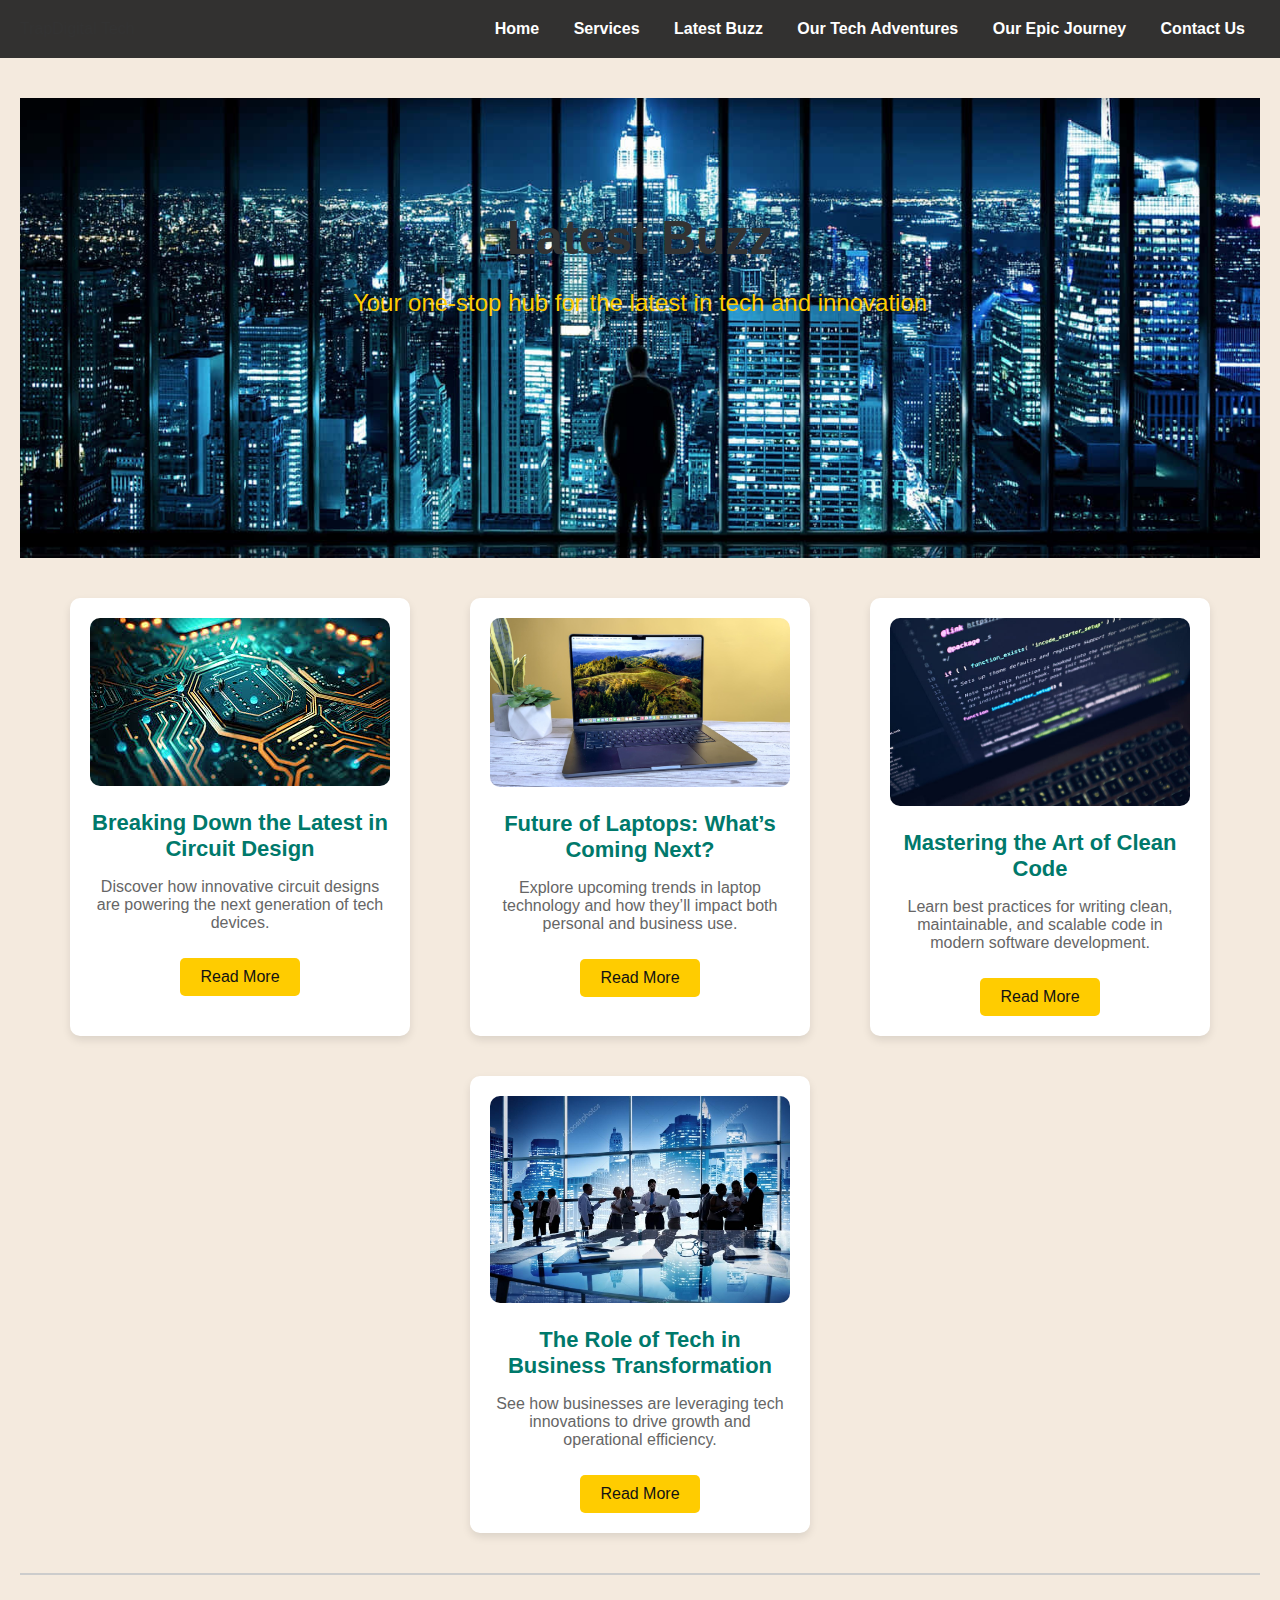
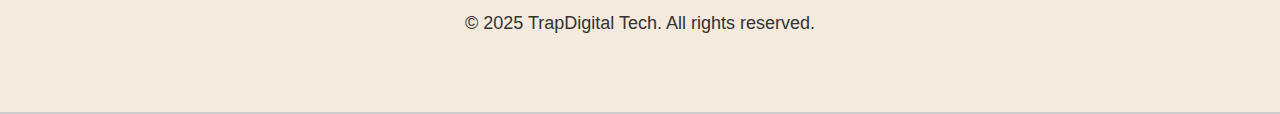
<file: buzz.html>
<!DOCTYPE html>
<html lang="en">
<head>
    <meta charset="UTF-8">
    <meta name="viewport" content="width=device-width, initial-scale=1.0">
    <title>Latest Buzz - TrapDigital Tech</title>
    <link rel="stylesheet" href="styles.css">
    <style>

        /* Navigation Bar */
        .navbar {
            display: flex;
            justify-content: space-between;
            align-items: center;
            padding: 20px;
            background-color: rgba(0, 0, 0, 0.8);
        }

        .navbar a {
            color: #ffffff;
            text-decoration: none;
            margin: 0 15px;
            font-weight: 600;
        }

        .navbar a:hover {
            color: #f3a953;
        }

    </style>
</head>
<body>
    <nav class="navbar">
        <div class="logo">TrapDigital Tech</div>
        <div>
            <a href="index.html">Home</a>
            <a href="services.html">Services</a>
            <a href="buzz.html">Latest Buzz</a>
            <a href="tech-adventures.html">Our Tech Adventures</a>
            <a href="epic-journey.html">Our Epic Journey</a>
            <a href="contact.html">Contact Us</a>
        </div>
    </nav>
    <header class="header">
        <!-- Parallax Header Section -->
    <header class="header-section parallax">
        <h1 class="animate-text">Latest Buzz</h1>
        <p class="animate-subtext">Your one-stop hub for the latest in tech and innovation</p>
    </header>

    <section class="articles-section">
        <!-- Article 1 -->
        <article class="article-card">
            <img src="images/circuit.jpeg" alt="Circuit board">
            <h2>Breaking Down the Latest in Circuit Design</h2>
            <p>Discover how innovative circuit designs are powering the next generation of tech devices.</p>
            <button class="read-more-btn">Read More</button>
        </article>

        <!-- Article 2 -->
        <article class="article-card">
            <img src="images/laptopscreen.jpg" alt="Laptop screen">
            <h2>Future of Laptops: What’s Coming Next?</h2>
            <p>Explore upcoming trends in laptop technology and how they’ll impact both personal and business use.</p>
            <button class="read-more-btn">Read More</button>
        </article>

        <!-- Article 3 -->
        <article class="article-card">
            <img src="images/code.jpg" alt="Computer code">
            <h2>Mastering the Art of Clean Code</h2>
            <p>Learn best practices for writing clean, maintainable, and scalable code in modern software development.</p>
            <button class="read-more-btn">Read More</button>
        </article>

        <!-- Article 4 -->
        <article class="article-card">
            <img src="images/businesspple.jpg" alt="Business people in office">
            <h2>The Role of Tech in Business Transformation</h2>
            <p>See how businesses are leveraging tech innovations to drive growth and operational efficiency.</p>
            <button class="read-more-btn">Read More</button>
        </article>
    </section>

    <footer class="footer">
        <p>&copy; 2025 TrapDigital Tech. All rights reserved.</p>
    </footer>
</body>
</html>
</file>
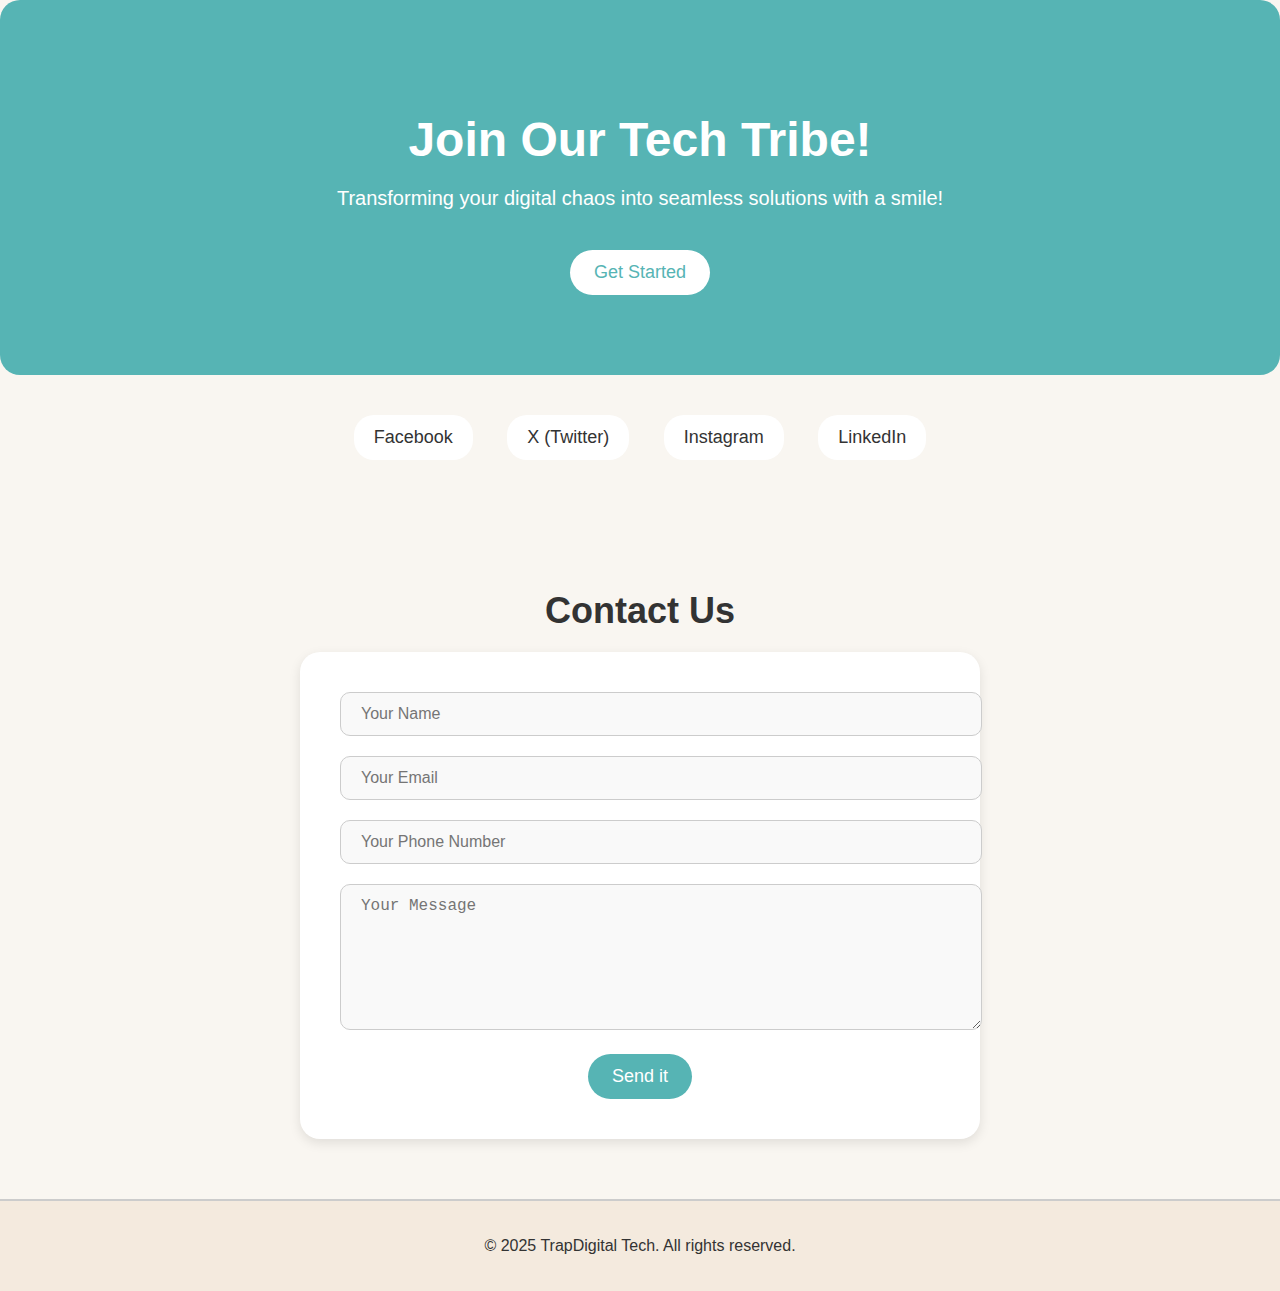
<file: landing.html>
<!DOCTYPE html>
<html lang="en">
<head>
    <meta charset="UTF-8">
    <meta name="viewport" content="width=device-width, initial-scale=1.0">
    <title>Join Our Tech Tribe - TrapDigital Tech</title>
    <link rel="stylesheet" href="styles.css">
</head>
<body>
    <!-- Landing Header Section -->
    <header class="landing-header">
        <h1>Join Our Tech Tribe!</h1>
        <p>Transforming your digital chaos into seamless solutions with a smile!</p>
        <button class="get-started-btn">Get Started</button>
    </header>

    <!-- Social Media Icons Section -->
    <section class="social-media-icons">
        <a href="#" class="icon facebook" target="_blank">Facebook</a>
        <a href="#" class="icon twitter" target="_blank">X (Twitter)</a>
        <a href="#" class="icon instagram" target="_blank">Instagram</a>
        <a href="#" class="icon linkedin" target="_blank">LinkedIn</a>
    </section>

    <!-- Contact Form Section -->
    <section class="contact-form-section">
        <h2>Contact Us</h2>
        <form action="#" method="post">
            <div class="form-group">
                <input type="text" name="name" placeholder="Your Name" required>
            </div>
            <div class="form-group">
                <input type="email" name="email" placeholder="Your Email" required>
            </div>
            <div class="form-group">
                <input type="tel" name="phone" placeholder="Your Phone Number" required>
            </div>
            <div class="form-group">
                <textarea name="message" placeholder="Your Message" required></textarea>
            </div>
            <button type="submit" class="send-btn">Send it</button>
        </form>
    </section>

    <!-- Footer Section -->
    <footer class="footer">
        <p>&copy; 2025 TrapDigital Tech. All rights reserved.</p>
    </footer>
</body>
</html>
</file>
<file: styles.css>
/* General Styles */
body {
    font-family: 'Arial', sans-serif;
    margin: 0;
    padding: 0;
    background-color: #e0f7fa; /* Light teal/blue background */
    color: #333;
}

/* Header Styles */
.header {
    text-align: center;
    padding: 40px 20px;
    background-color: #161817; /* Teal color */
    color: #fff;
}

.header h1 {
    font-size: 36px;
    margin-bottom: 10px;
}

.header p {
    font-size: 18px;
}

/* Articles Section */
.articles-section {
    display: flex;
    flex-wrap: wrap;
    justify-content: space-around;
    padding: 20px;
}

.article-card {
    background-color: #ffffff;
    width: 300px;
    margin: 20px;
    padding: 20px;
    border-radius: 10px;
    box-shadow: 0 4px 8px rgba(0, 0, 0, 0.1);
    text-align: center;
}

.article-card img {
    width: 100%;
    border-radius: 10px;
}

.article-card h2 {
    font-size: 22px;
    margin: 20px 0 10px;
    color: #00796b;
}

.article-card p {
    font-size: 16px;
    color: #666;
}

.read-more-btn {
    background-color: #00796b;
    color: #fff;
    border: none;
    padding: 10px 20px;
    font-size: 16px;
    border-radius: 5px;
    cursor: pointer;
    margin-top: 10px;
}

.read-more-btn:hover {
    background-color: #004d40;
}

/* Footer Styles */
.footer {
    text-align: center;
    padding: 20px;
    background-color: #00796b;
    color: #fff;
}

/*tech adventures*/
/* General Styles */
body {
    font-family: 'Arial', sans-serif;
    margin: 0;
    padding: 0;
    background-color: #121212;
    color: #ffffff;
    scroll-behavior: smooth;
}

/* Parallax Effect */
.parallax {
    background-image: url('images/background.jpeg');
    background-attachment: fixed;
    background-size: cover;
    background-position: center;
    height: 300px;
}

/* Header Section Styles */
.header-section {
    text-align: center;
    padding: 80px 20px;
    color: #ffcc00;
}

.header-section h1 {
    font-size: 48px;
    margin-bottom: 20px;
    animation: fadeIn 2s ease-in-out;
}

.header-section p {
    font-size: 24px;
    animation: slideUp 2s ease-in-out;
}

/* Text Animation */
@keyframes fadeIn {
    from {
        opacity: 0;
    }
    to {
        opacity: 1;
    }
}

@keyframes slideUp {
    from {
        transform: translateY(20px);
        opacity: 0;
    }
    to {
        transform: translateY(0);
        opacity: 1;
    }
}

/* Image Grid Section */
.image-grid {
    display: grid;
    grid-template-columns: repeat(auto-fit, minmax(300px, 1fr));
    gap: 20px;
    padding: 40px;
}

.image-card {
    background-color: #1e1e1e;
    border-radius: 12px;
    box-shadow: 0 4px 12px rgba(0, 0, 0, 0.3);
    overflow: hidden;
    text-align: center;
    transition: transform 0.3s ease, box-shadow 0.3s ease;
}

.image-card:hover {
    transform: translateY(-10px);
    box-shadow: 0 8px 16px rgba(0, 0, 0, 0.5);
}

.image-card img {
    width: 100%;
    height: auto;
    border-bottom: 4px solid #ffcc00;
    transition: transform 0.3s ease;
}

.image-card img:hover {
    transform: scale(1.05);
}

.image-card h2 {
    font-size: 24px;
    color: #ffcc00;
    margin: 20px 0 10px;
}

.image-card p {
    font-size: 16px;
    color: #cccccc;
    margin: 0 20px 20px;
}

/* Button Styles */
.read-more-btn {
    background-color: #ffcc00;
    color: #121212;
    border: none;
    padding: 10px 20px;
    font-size: 16px;
    border-radius: 5px;
    cursor: pointer;
    margin-top: 10px;
    transition: background-color 0.3s ease, transform 0.3s ease;
}

.read-more-btn:hover {
    background-color: #ff9900;
    transform: scale(1.05);
}

/* Footer Styles */
.footer {
    text-align: center;
    padding: 20px;
    background-color: #1c1c1c;
    color: #cccccc;
}
 /*epic journey*/
 /* General Styles */
body {
    font-family: 'Arial', sans-serif;
    margin: 0;
    padding: 0;
    background-color: #f8f5f2; /* Soft Beige Background */
    color: #333333;
    scroll-behavior: smooth;
}

/* Header Bar Styles */
.header-bar {
    background-color: #56b4b4; /* Light Teal Color */
    padding: 10px 20px;
    text-align: center;
}

.header-bar nav a {
    color: #ffffff;
    text-decoration: none;
    font-size: 18px;
    margin: 0 15px;
    transition: color 0.3s ease;
}

.header-bar nav a:hover {
    color: #d4ecec;
}

/* Centered Text Section */
.centered-section {
    text-align: center;
    padding: 60px 20px;
}

.centered-section h1 {
    font-size: 36px;
    color: #333333;
    margin-bottom: 20px;
}

.centered-section p {
    font-size: 18px;
    color: #555555;
    line-height: 1.6;
    max-width: 800px;
    margin: 0 auto;
}

/* Testimonials Section */
.testimonials {
    background-color: #ffffff;
    padding: 40px 20px;
    text-align: center;
}

.testimonials h2 {
    font-size: 32px;
    color: #333333;
    margin-bottom: 40px;
}

.testimonial-card {
    display: inline-block;
    background-color: #f2f2f2;
    padding: 20px;
    margin: 20px;
    border-radius: 10px;
    box-shadow: 0 4px 8px rgba(0, 0, 0, 0.1);
    width: 300px;
}

.testimonial-card img {
    width: 100px;
    height: 100px;
    border-radius: 50%;
    margin-bottom: 10px;
}

.testimonial-card h3 {
    font-size: 20px;
    color: #333333;
    margin: 10px 0;
}

.testimonial-card p {
    font-size: 16px;
    color: #555555;
    line-height: 1.4;
}

/* Footer Section */
.footer {
    text-align: center;
    padding: 20px;
    background-color: #050505;
    color: #ffffff;
}

/*landing page*/
/* General Styles */
body {
    font-family: 'Arial', sans-serif;
    margin: 0;
    padding: 0;
    background-color: #f9f6f1; /* Pale Beige/Cream Background */
    color: #333333;
}

/* Landing Header Section */
.landing-header {
    text-align: center;
    padding: 80px 20px;
    background-color: #56b4b4; /* Light Teal Background */
    color: #ffffff;
    border-radius: 20px;
}

.landing-header h1 {
    font-size: 48px;
    margin-bottom: 20px;
}

.landing-header p {
    font-size: 20px;
    margin-bottom: 40px;
}

.get-started-btn {
    background-color: #ffffff;
    color: #56b4b4;
    padding: 12px 24px;
    border: none;
    border-radius: 30px;
    font-size: 18px;
    cursor: pointer;
    transition: background-color 0.3s ease, color 0.3s ease;
}

.get-started-btn:hover {
    background-color: #ffcc00;
    color: #ffffff;
}

/* Social Media Icons Section */
.social-media-icons {
    text-align: center;
    padding: 40px 20px;
}

.social-media-icons .icon {
    display: inline-block;
    margin: 0 15px;
    padding: 12px 20px;
    background-color: #ffffff;
    color: #333333;
    border-radius: 20px;
    text-decoration: none;
    font-size: 18px;
    transition: background-color 0.3s ease, transform 0.3s ease;
}

.social-media-icons .icon:hover {
    background-color: #ffcc00;
    color: #ffffff;
    transform: translateY(-5px);
}

/* Contact Form Section */
.contact-form-section {
    padding: 60px 20px;
    text-align: center;
}

.contact-form-section h2 {
    font-size: 36px;
    margin-bottom: 20px;
    color: #333333;
}

form {
    max-width: 600px;
    margin: 0 auto;
    background-color: #ffffff;
    padding: 40px;
    border-radius: 20px;
    box-shadow: 0 4px 12px rgba(0, 0, 0, 0.1);
}

.form-group {
    margin-bottom: 20px;
}

input, textarea {
    width: 100%;
    padding: 12px 20px;
    border: 1px solid #cccccc;
    border-radius: 10px;
    font-size: 16px;
    color: #333333;
    background-color: #f9f9f9;
}

textarea {
    height: 120px;
}

input:focus, textarea:focus {
    border-color: #56b4b4;
    outline: none;
}

/* Send Button Styles */
.send-btn {
    background-color: #56b4b4;
    color: #ffffff;
    padding: 12px 24px;
    border: none;
    border-radius: 30px;
    font-size: 18px;
    cursor: pointer;
    transition: background-color 0.3s ease, transform 0.3s ease;
}

.send-btn:hover {
    background-color: #ffcc00;
    transform: scale(1.05);
}

/* Footer Styles */
.footer {
    text-align: center;
    padding: 20px;
    background-color: #333333;
    color: #ffffff;
}

/* contact*/
/* General Styles */
body {
    font-family: 'Arial', sans-serif;
    margin: 0;
    padding: 0;
    background-color: #f9f6f1; /* Pale Beige/Cream Background */
    color: #333333;
}

/* Header Section */
.header {
    background-color: #f4eade;
    text-align: center;
    padding: 40px 20px;
    border-bottom: 2px solid #cccccc;
}

.header h1 {
    font-size: 48px;
    color: #333333;
}

/* Contact Info Section */
.contact-info-section {
    padding: 40px 20px;
    text-align: center;
}

.contact-box {
    background-color: #ffffff;
    padding: 40px;
    border-radius: 20px;
    box-shadow: 0 4px 12px rgba(0, 0, 0, 0.1);
    max-width: 600px;
    margin: 20px auto;
}

.contact-box h2 {
    font-size: 36px;
    color: #333333;
    margin-bottom: 20px;
}

.contact-box p {
    font-size: 18px;
    color: #666666;
    margin: 10px 0;
}

/* Map Section */
.map-section {
    padding: 40px 20px;
    text-align: center;
}

.map-section h2 {
    font-size: 32px;
    color: #333333;
    margin-bottom: 20px;
}

#map {
    width: 100%;
    height: 400px;
    border-radius: 20px;
    box-shadow: 0 4px 12px rgba(0, 0, 0, 0.1);
}

/* Footer Section */
.footer {
    background-color: #f4eade;
    text-align: center;
    padding: 20px;
    border-top: 2px solid #cccccc;
    color: #333333;
}

/* Responsive Styles */
@media (max-width: 768px) {
    .contact-box {
        padding: 20px;
    }

    #map {
        height: 300px;
    }
}
</file>
